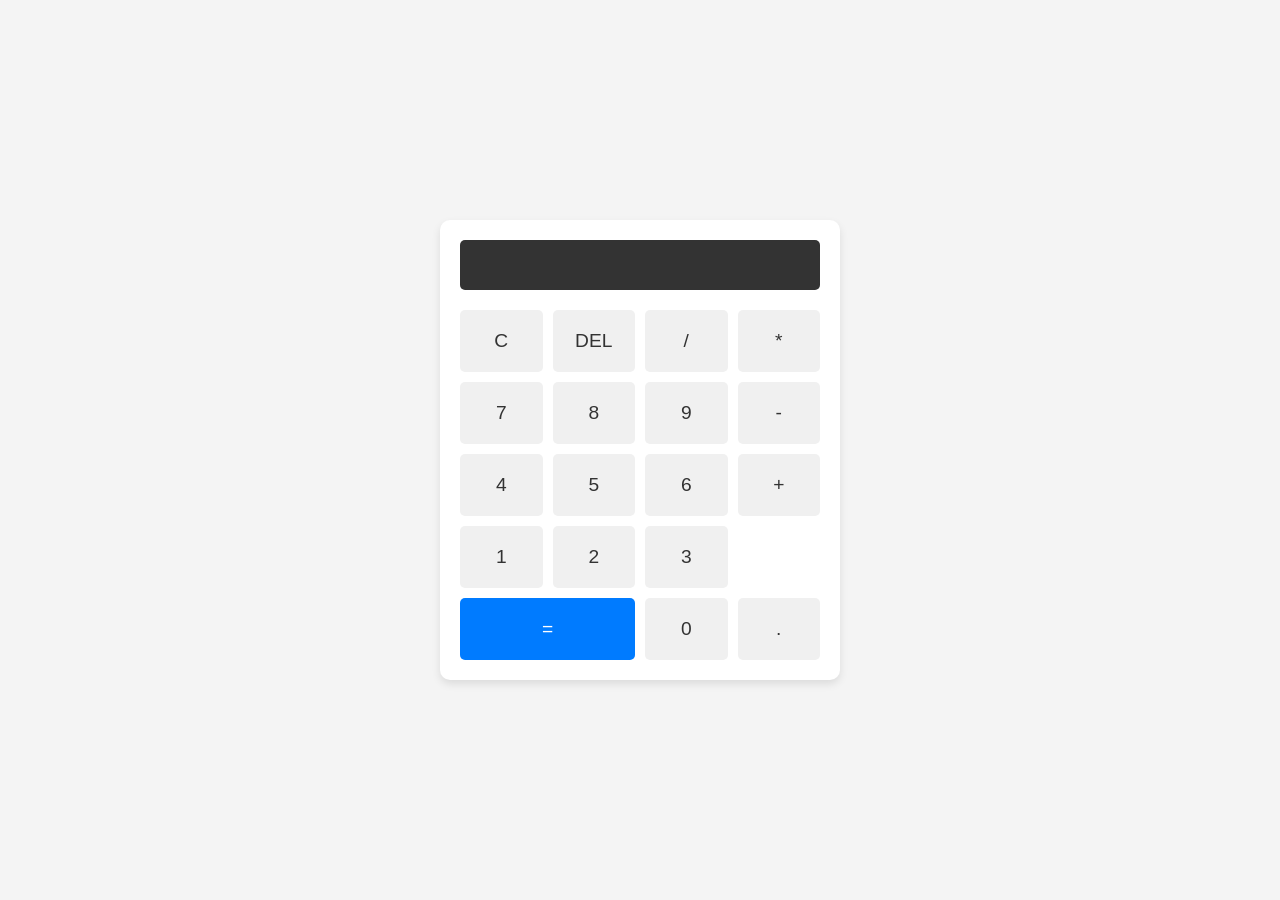
<file: Unidad 2_Clase_071024/index.html>
<!DOCTYPE html>
<html lang="en">
<head>
    <meta charset="UTF-8">
    <meta name="viewport" content="width=device-width, initial-scale=1.0">
    <title>Calculadora Sencilla</title>
    <link rel="stylesheet" href="styles.css">
</head>
<body>
    <div class="calculator">
        <input type="text" id="display" class="calculator-screen" value="" disabled>

        <div class="calculator-buttons">
            <button class="button" onclick="clearDisplay()">C</button>
            <button class="button" onclick="deleteLast()">DEL</button>
            <button class="button" onclick="appendToDisplay('/')">/</button>
            <button class="button" onclick="appendToDisplay('*')">*</button>

            <button class="button" onclick="appendToDisplay('7')">7</button>
            <button class="button" onclick="appendToDisplay('8')">8</button>
            <button class="button" onclick="appendToDisplay('9')">9</button>
            <button class="button" onclick="appendToDisplay('-')">-</button>

            <button class="button" onclick="appendToDisplay('4')">4</button>
            <button class="button" onclick="appendToDisplay('5')">5</button>
            <button class="button" onclick="appendToDisplay('6')">6</button>
            <button class="button" onclick="appendToDisplay('+')">+</button>

            <button class="button" onclick="appendToDisplay('1')">1</button>
            <button class="button" onclick="appendToDisplay('2')">2</button>
            <button class="button" onclick="appendToDisplay('3')">3</button>
            <button class="button equal-button" onclick="calculateResult()">=</button>

            <button class="button" onclick="appendToDisplay('0')">0</button>
            <button class="button" onclick="appendToDisplay('.')">.</button>

        </div>
    </div>

    <script src="script.js"></script>
</body>
</html>
</file>
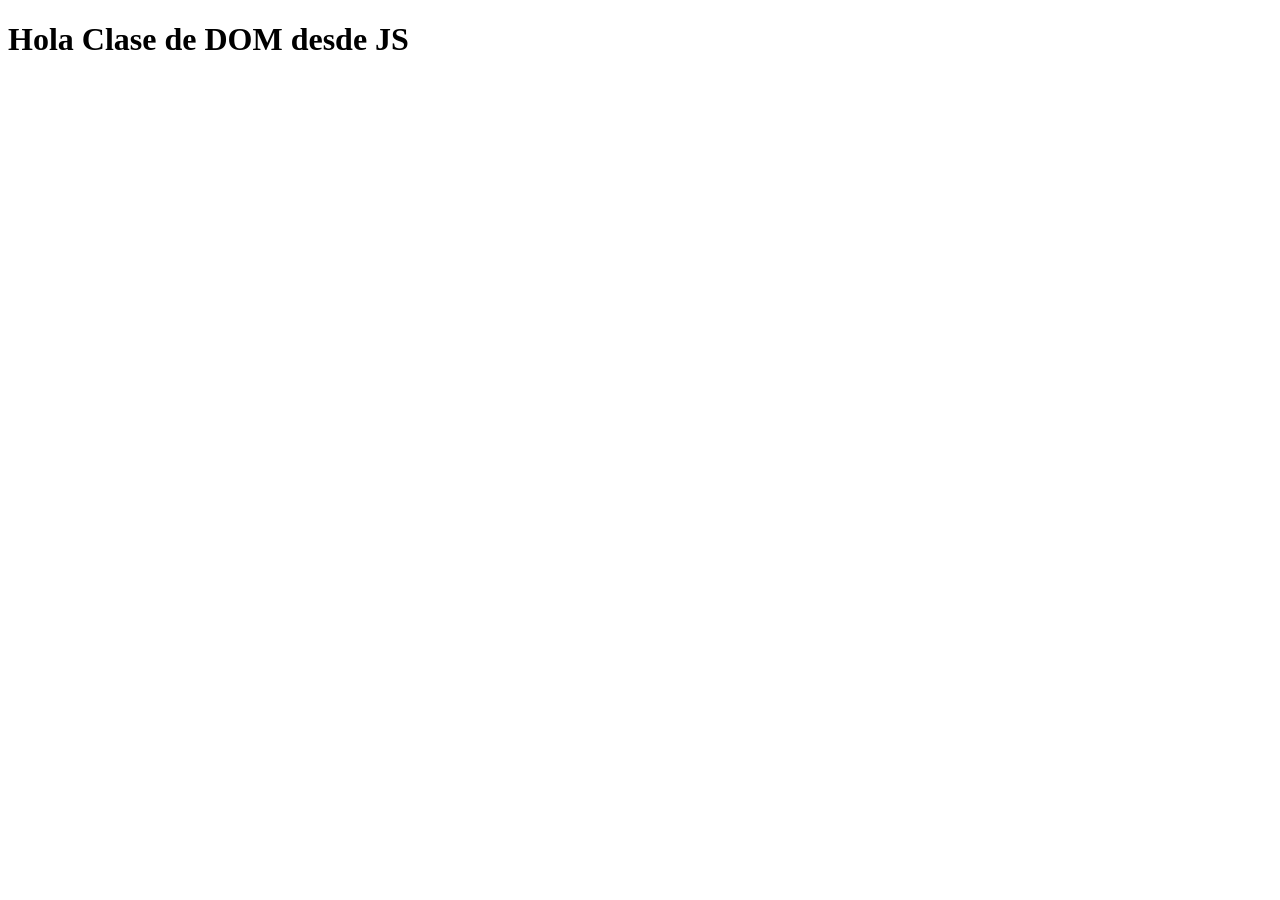
<file: Unudad 2_Clase_161024/index.html>
<!DOCTYPE html>
<html lang="en">
<head>
    <meta charset="UTF-8">
    <meta name="viewport" content="width=device-width, initial-scale=1.0">
    <title>Mi titulo de mi pagina</title>
</head>
<body>
    
    <script src="script.js"></script>
</body>
</html>
</file>
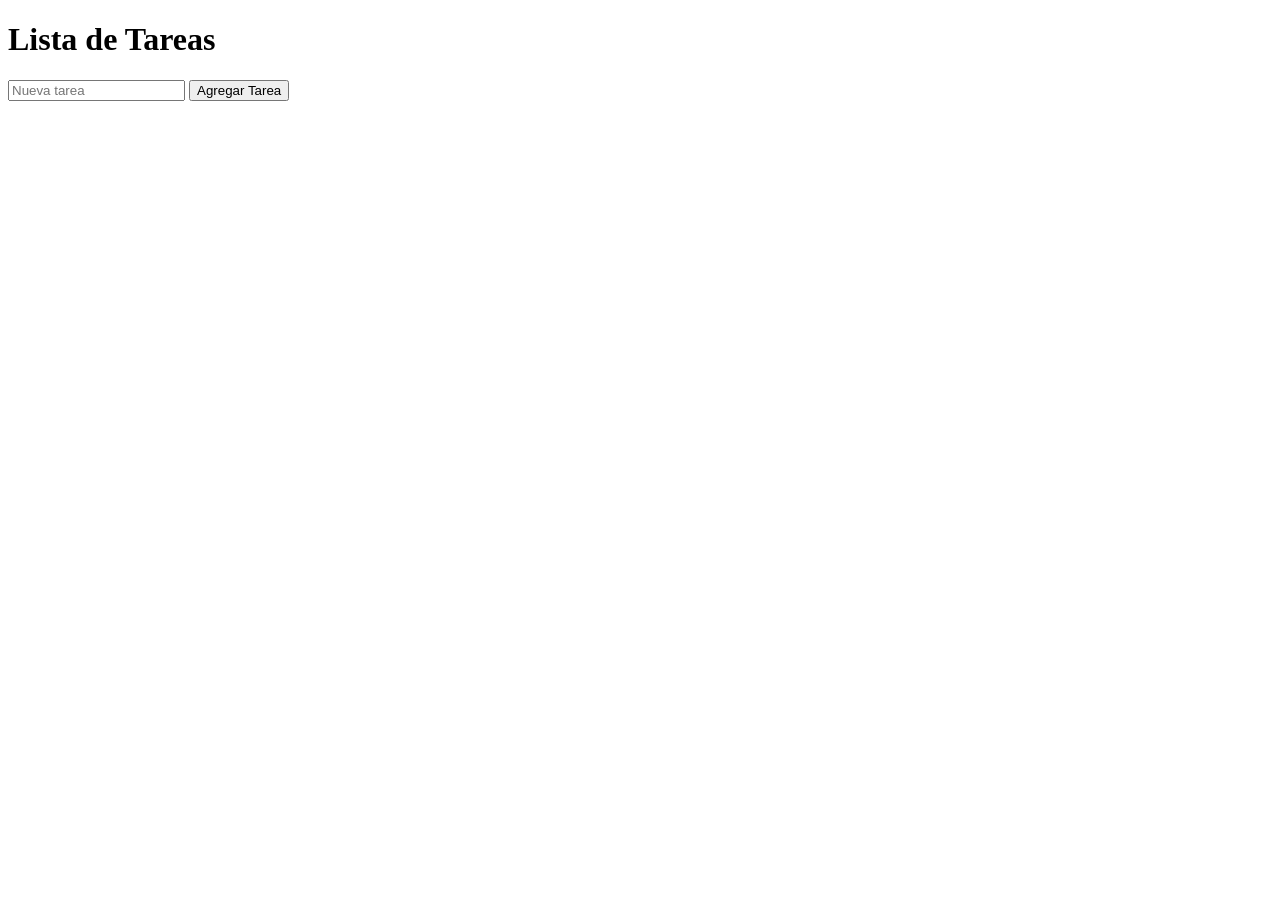
<file: Unidad 2 Clase_211024/ejercicio/index.html>
<!DOCTYPE html>
<html lang="en">
<head>
    <meta charset="UTF-8">
    <meta name="viewport" content="width=device-width, initial-scale=1.0">
    <title>Lista de Tareas Dinámica</title>
</head>
<body>
    <h1>Lista de Tareas</h1>
    <form id="formulario">
        <input type="text" id="tarea" placeholder="Nueva tarea">
        <button type="submit">Agregar Tarea</button>
    </form>
    <div id="lista-tareas"></div>
    <script src="script.js"></script>
</body>
</html>
</file>
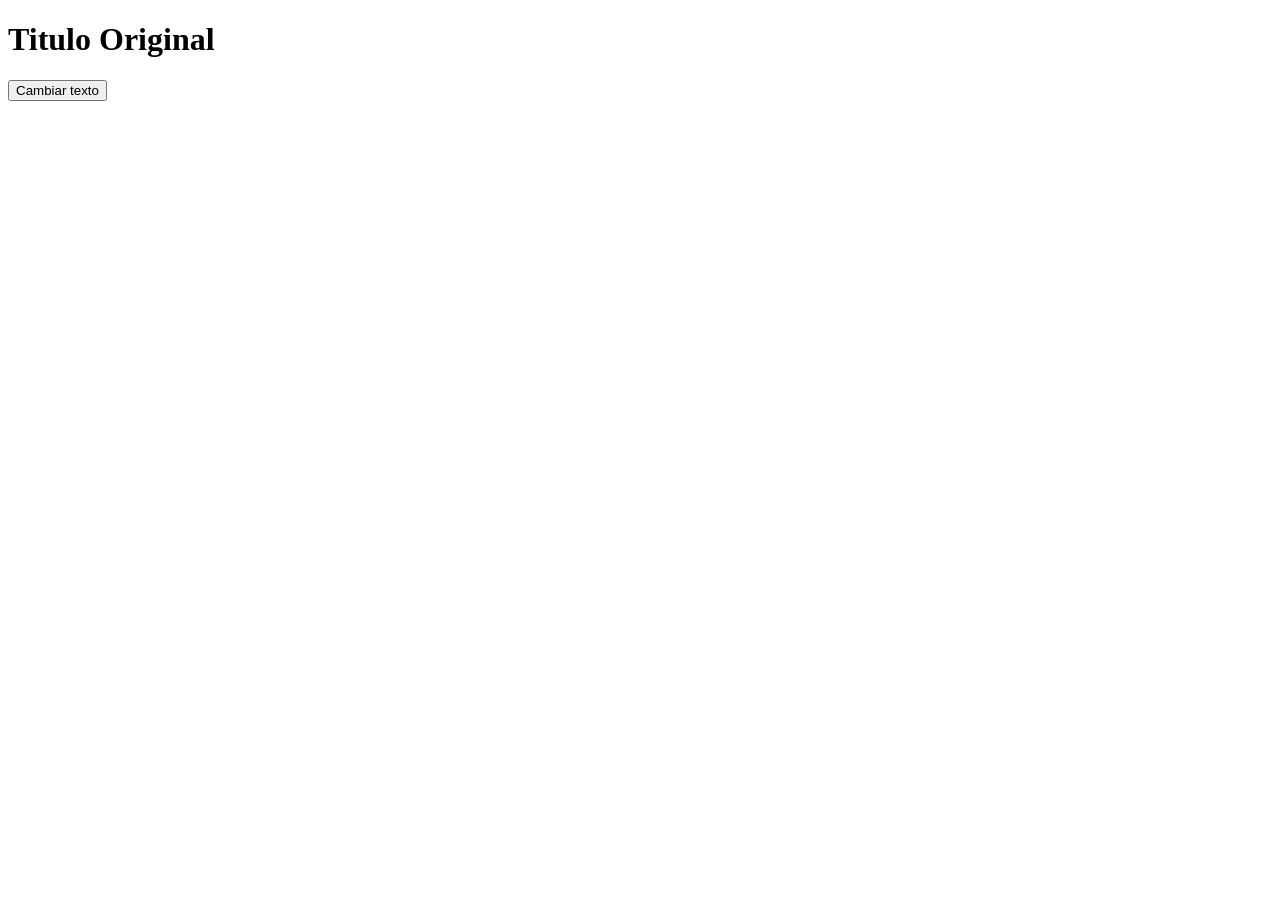
<file: Clase_230924/1.EjemploDOM.html>
<!DOCTYPE html>
<html>
<head>
    <meta charset="UTF-8">
    <meta name="viewport" content="width=device-width, initial-scale=1.0">
    <title>Ejemplo de DOM</title>
</head>
<body>
    <h1 id="titulo">Titulo Original</h1>
    <button onclick="cambiarTexto()">Cambiar texto</button>

    <script>
        function cambiarTexto() {
            // Accede al elemento con el id "titulo" y cambia su titulo
            document.getElementById("titulo").innerHTML = "Titulo Cambiado usando DOOM";
        }
    </script>
</body>
</html>
</file>
<file: Unidad 2_Clase_071024/styles.css>
* {
    box-sizing: border-box;
 }
 
 body{
    display: flex;
    justify-content: center;
    align-items: center;
    height: 100vh;
    margin: 0;
    background-color: #f4f4f4;
    font-family: Arial, sans-serif;
 }

 .calculator {
    width: 100%;
    max-width: 400px;
    background-color: #fff;
    padding: 20px;
    border-radius: 10px;
    box-shadow: 0px 4px 8px rgba(0, 0, 0, 0.1);
 }

 .calculator-screen{
    width: 100%;
    height: 50px;
    background-color: #333;
    color: white;
    text-align: right;
    padding: 10px;
    font-size: 1.5rem;
    border: none;
    border-radius: 5px;
    margin-bottom: 20px;
 }

 .calculator-buttons {
    display: grid;
    grid-template-columns: repeat(4, 1fr);
    gap: 10px;
 }

 .button {
    padding: 20px;
    font-size: 1.2rem;
    border: none;
    border-radius: 5px;
    background-color: #f0f0f0;
    color: #333;
    cursor: pointer;
    transition: background-color 0.3s;
 }

 .button:hover {
    background-color: #ddd;
 }

 .equal-button {
    grid-column: span 2;
    background-color: #007bff;
    color: white;
 }

 .equal-button:hover {
    background-color: #0056b3;
 }

 @media (max-width: 600px) {
    .calculator {
        padding: 10px;
    }

    .calculator-screen {
        height: 40px;
        font-size: 1.2rem;
    }

    .button {
        padding: 15px;
        font-size: 1rem;
    }
 }
</file>
